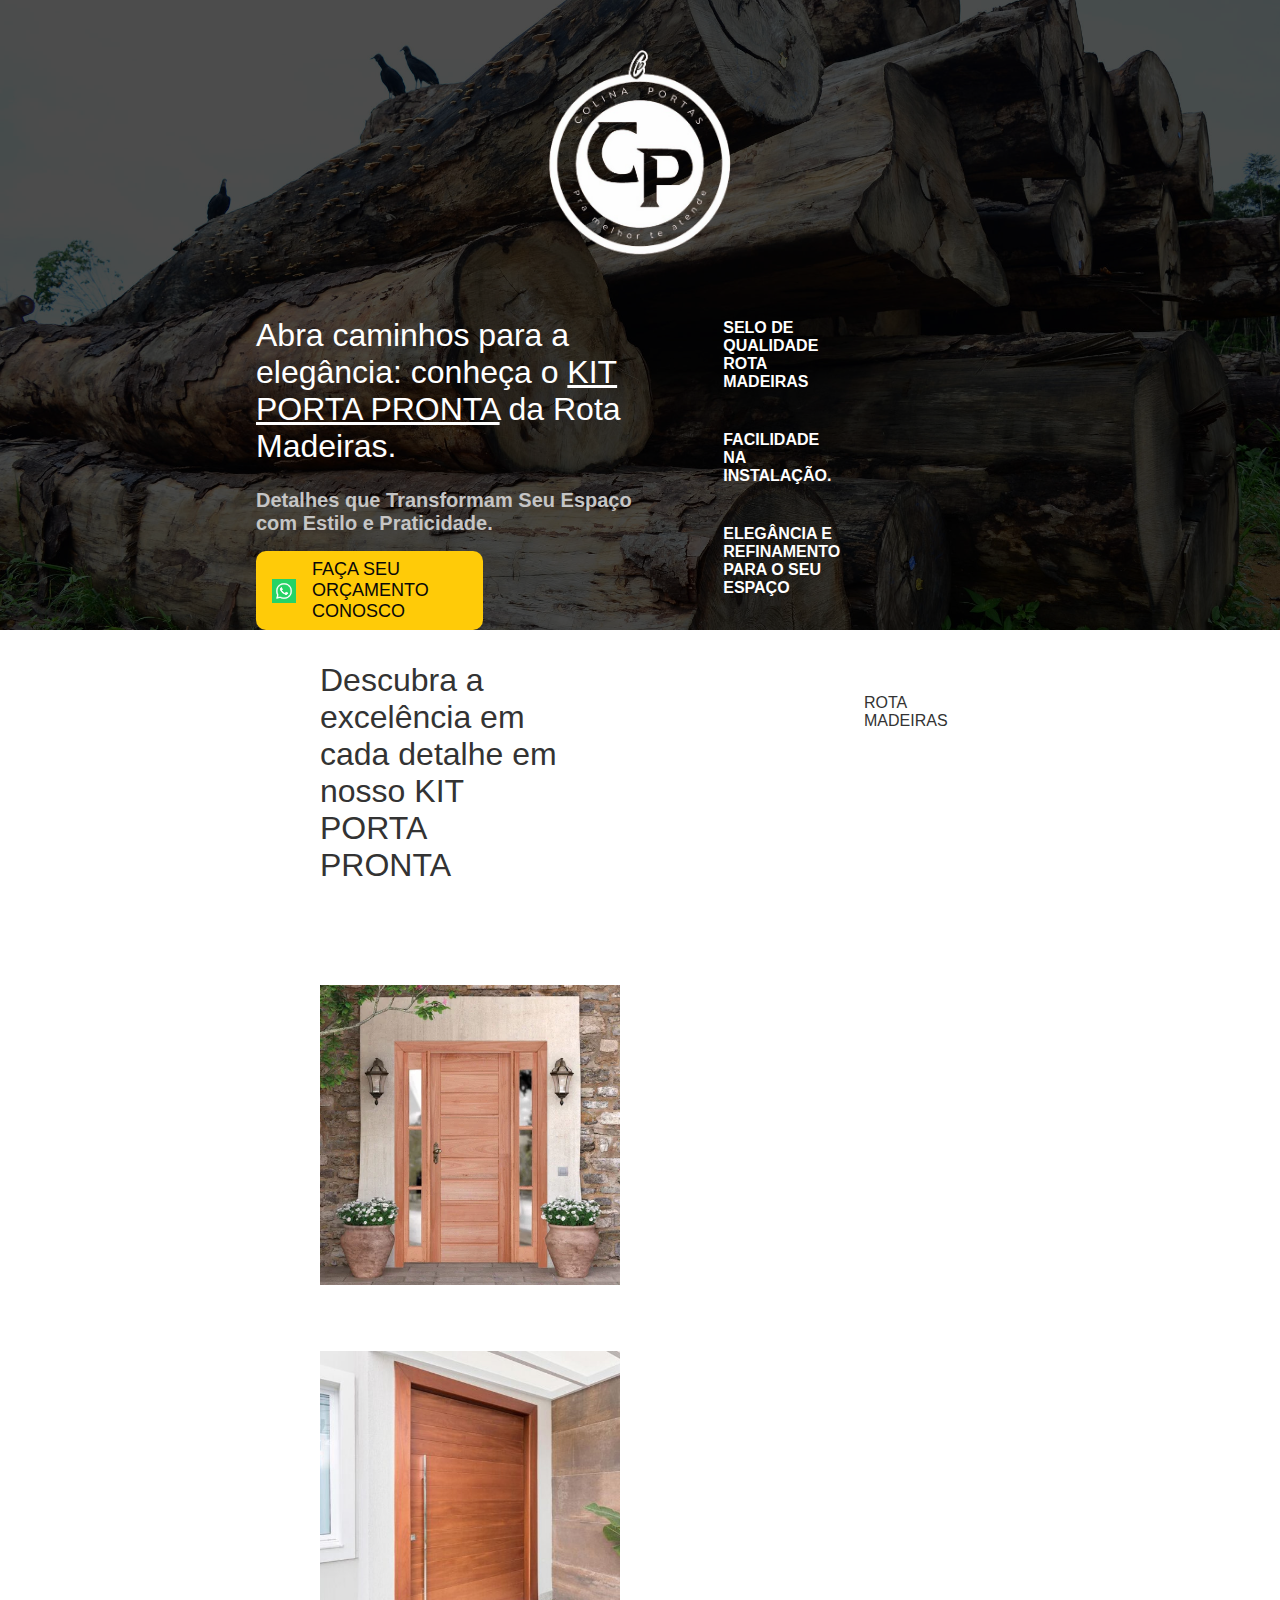
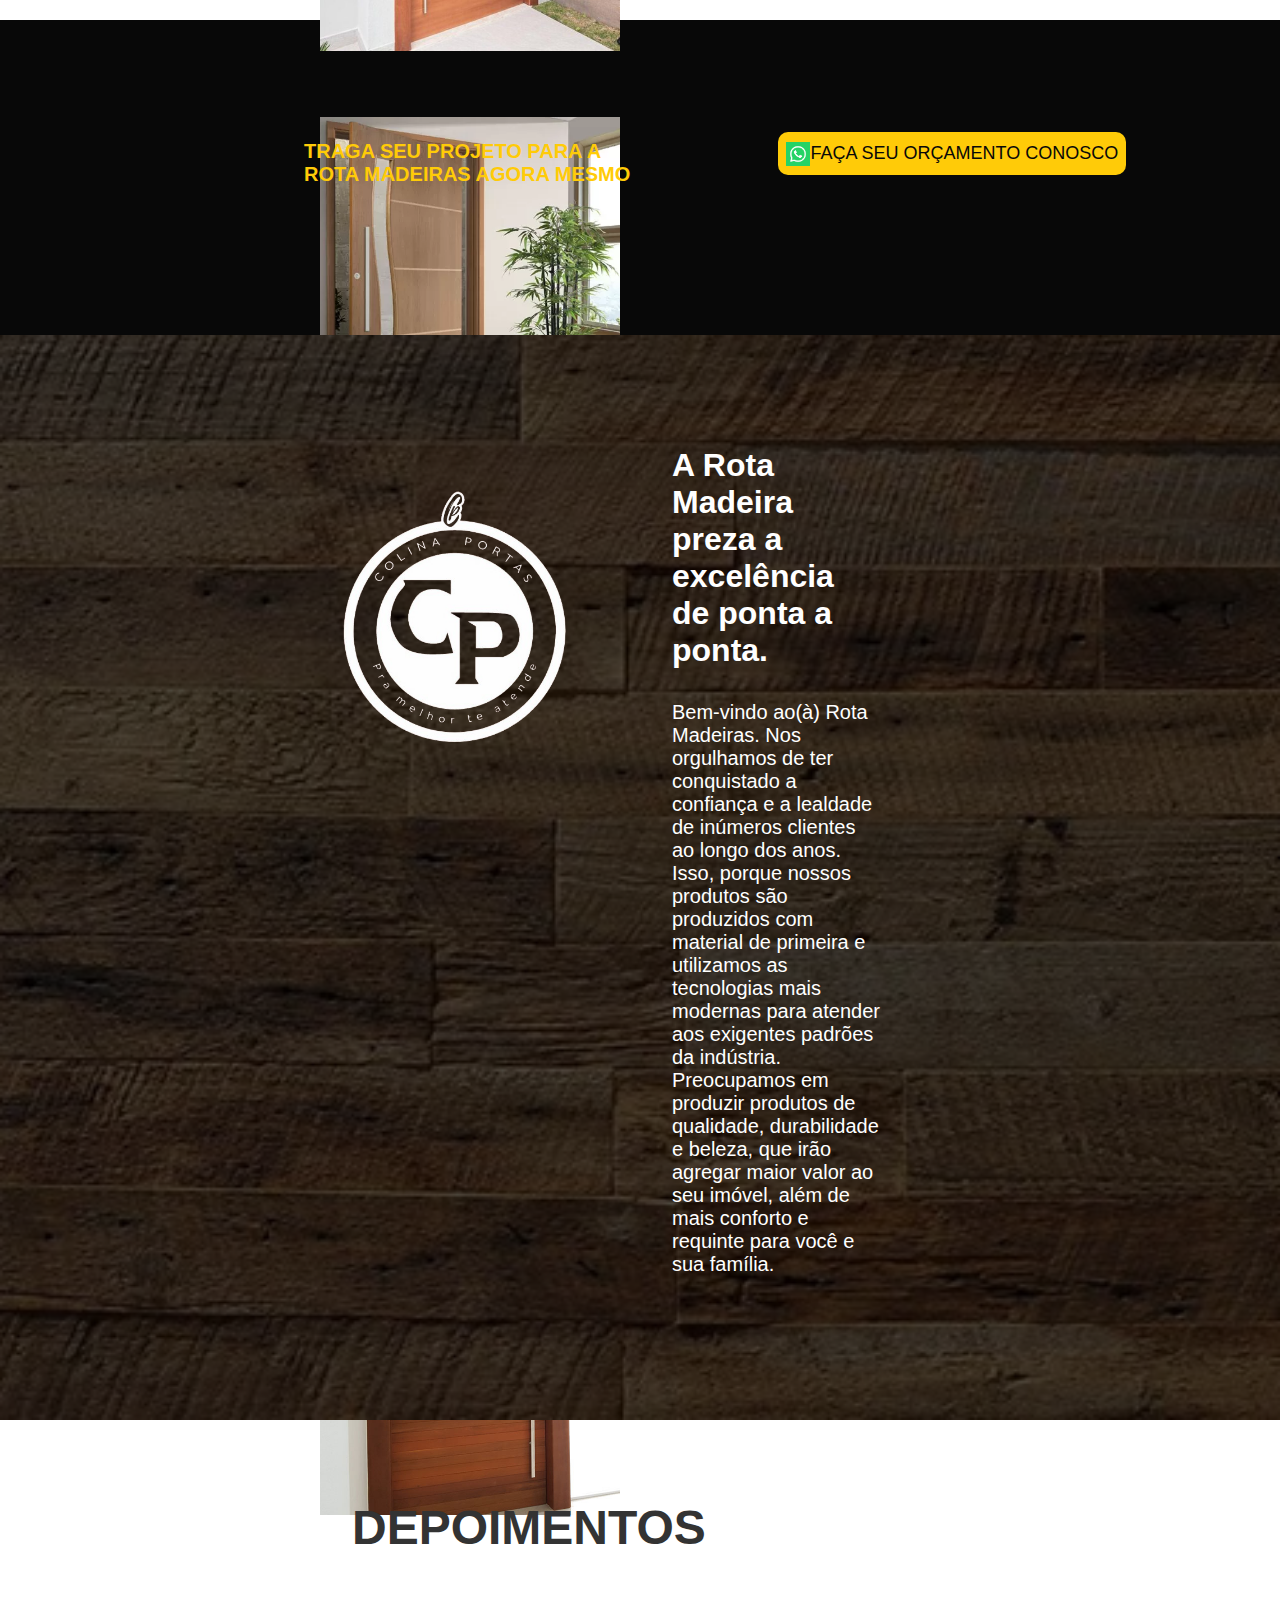
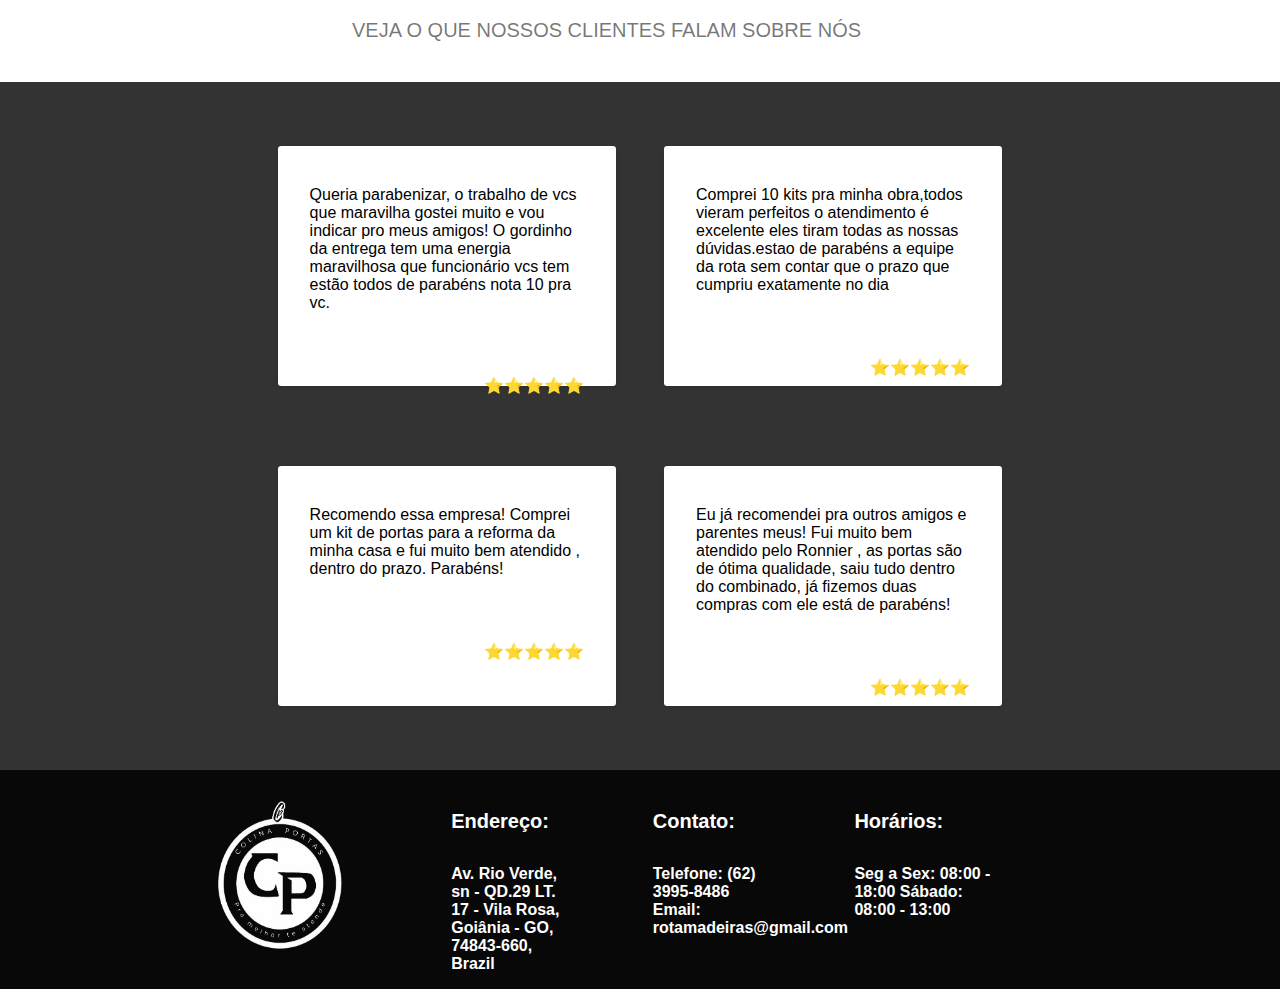
<file: index.html>
<!DOCTYPE html>
<html lang="pt-br">
  <head>
    <meta charset="UTF-8" />
    <meta name="viewport" content="width=device-width, initial-scale=1.0" />
    <link rel="stylesheet" href="./css/styles.css" />
    <link rel="shortcut icon" href="./img/colina-portas.png" />
    <title>Colina portas</title>
  </head>
  <body>
    <!-- cabeça -->
    <header class="header">
      <div class="capa"></div>
      <!-- logo -->
      <div class="logo">
        <img width="220px" src="img/colina-portas.png" alt="colina-portas" />
      </div>
      <!-- texto -->
      <section class="banner">
        <div class="banner-content">
          <div class="banners-contact">
            <p class="banner-title">
              Abra caminhos para a elegância: conheça o
              <u>KIT PORTA PRONTA</u> da Rota Madeiras.
            </p>
            <p class="banner-description">
              Detalhes que Transformam Seu Espaço com Estilo e Praticidade.
            </p>
            <div>
              <a class="btn" href="#"
                ><img
                  width="24px"
                  height="24px"
                  src="./img/whatsapp.7f3687b9-847d-4f86-bb5c-c73259e2b38e"
                  alt="whatsapp"
                />
                <span> FAÇA SEU ORÇAMENTO CONOSCO </span>
              </a>
            </div>
          </div>
          <div class="banners-info">
            <div class="banners-content">
              <p class="info-banner">SELO DE QUALIDADE ROTA MADEIRAS</p>
              <p class="info-banner">FACILIDADE NA INSTALAÇÃO.</p>
              <p class="info-banner">
                ELEGÂNCIA E REFINAMENTO PARA O SEU ESPAÇO
              </p>
            </div>
          </div>
        </div>
      </section>
    </header>
    <!-- corpo -->
    <main>
      <!-- porta -->
      <section class="card">
        <div class="card-content">
          <div class="card-texts">
            <div class="card-text">
              <p>
                Descubra a excelência em cada detalhe em nosso KIT PORTA PRONTA
              </p>
            </div>
            <span class="card-span">ROTA MADEIRAS</span>
          </div>

          <div class="cards">
            <div class="card-img">
              <img class="img-card" src="./img/porta-1.webp" alt="porta-1" />
            </div>
            <div class="card-img">
              <img class="img-card" src="./img/porta-2.jpg" alt="porta-2" />
            </div>
            <div class="card-img">
              <img class="img-card" src="./img/porta-3.webp" alt="porta-3" />
            </div>
            <div class="card-img">
              <img class="img-card" src="./img/porta-4.webp" alt="porta-4" />
            </div>
            <div class="card-img">
              <img class="img-card" src="./img/porta-5.webp" alt="porta-5" />
            </div>
            <div class="card-img">
              <img class="img-card" src="./img/porta-6.jpg" alt="porta-6" />
            </div>
          </div>
        </div>
      </section>
      <!-- contato -->
      <section class="contact">
        <div class="contact-content">
          <div class="contact-text">
            <p>TRAGA SEU PROJETO PARA A ROTA MADEIRAS AGORA MESMO</p>
          </div>
          <div class="contact-img">
            <button class="btn-contact">
              <a class="img-whatsapp" href="#"
                ><img
                  width="24px"
                  height="24px"
                  src="./img/whatsapp.7f3687b9-847d-4f86-bb5c-c73259e2b38e"
                  alt="whatsapp"
                />FAÇA SEU ORÇAMENTO CONOSCO</a
              >
            </button>
          </div>
        </div>
      </section>
      <!-- introdução -->
      <section class="introduction">
        <div class="capa"></div>
        <div class="introduction-content">
          <div class="img-introduction">
            <img
              width="270px"
              src="./img/colina-portas.png"
              alt="colina-portas"
            />
          </div>
          <div class="introduction-text">
            <h1 class="introduction-title">
              A Rota Madeira preza a excelência de ponta a ponta.
            </h1>
            <p class="text-introduction">
              Bem-vindo ao(à) Rota Madeiras. Nos orgulhamos de ter conquistado a
              confiança e a lealdade de inúmeros clientes ao longo dos anos.
              Isso, porque nossos produtos são produzidos com material de
              primeira e utilizamos as tecnologias mais modernas para atender
              aos exigentes padrões da indústria. Preocupamos em produzir
              produtos de qualidade, durabilidade e beleza, que irão agregar
              maior valor ao seu imóvel, além de mais conforto e requinte para
              você e sua família.
            </p>
          </div>
        </div>
      </section>
      <!-- depoimento -->
      <section class="testimonial">
        <div class="testimonial-content">
          <div class="testimonial-title">
            <p>DEPOIMENTOS</p>
          </div>
          <div class="testimonial-subtitle">
            <p>VEJA O QUE NOSSOS CLIENTES FALAM SOBRE NÓS</p>
          </div>
        </div>
        <div class="description">
          <div class="description-content">
            <article class="descripions-card">
              <p>
                Queria parabenizar, o trabalho de vcs que maravilha gostei muito
                e vou indicar pro meus amigos! O gordinho da entrega tem uma
                energia maravilhosa que funcionário vcs tem estão todos de
                parabéns nota 10 pra vc.
              </p>
              <span class="star">⭐⭐⭐⭐⭐</span>
            </article>
            <article class="descripions-card">
              <p>
                Comprei 10 kits pra minha obra,todos vieram perfeitos o
                atendimento é excelente eles tiram todas as nossas dúvidas.estao
                de parabéns a equipe da rota sem contar que o prazo que cumpriu
                exatamente no dia
              </p>
              <span class="star">⭐⭐⭐⭐⭐</span>
            </article>
            <article class="descripions-card">
              <p>
                Recomendo essa empresa! Comprei um kit de portas para a reforma
                da minha casa e fui muito bem atendido , dentro do prazo.
                Parabéns!
              </p>
              <span class="star">⭐⭐⭐⭐⭐</span>
            </article>
            <article class="descripions-card">
              <p>
                Eu já recomendei pra outros amigos e parentes meus! Fui muito
                bem atendido pelo Ronnier , as portas são de ótima qualidade,
                saiu tudo dentro do combinado, já fizemos duas compras com ele
                está de parabéns!
              </p>
              <span class="star">⭐⭐⭐⭐⭐</span>
            </article>
          </div>
        </div>
      </section>
      <!-- endereço -->
      <section class="address">
        <div class="address-content">
          <div class="address-img">
            <img
              width="150px"
              src="./img/colina-portas.png"
              alt="colina-portas"
            />
          </div>
          <div class="address-location">
            <h3 class="address-subtitle">Endereço:</h3>
            <p class="address-text">
              Av. Rio Verde, sn - QD.29 LT. 17 - Vila Rosa, Goiânia - GO,
              74843-660, Brazil
            </p>
          </div>
          <div class="address-contact">
            <h3 class="address-subtitle">Contato:</h3>
            <p class="address-text">
              Telefone: (62) 3995-8486 Email: rotamadeiras@gmail.com
            </p>
          </div>
          <div class="address-schedules">
            <h3 class="address-subtitle">Horários:</h3>
            <p class="address-text">
              Seg a Sex: 08:00 - 18:00 Sábado: 08:00 - 13:00
            </p>
          </div>
        </div>
      </section>
    </main>
  </body>
</html>
</file>
<file: css/styles.css>
:root {
  --orange: #ffcb08;
  --white: #fff;
  --black: rgb(8, 8, 8);
  --gray: #c5c5c5;
  --dark-gray: rgba(0, 0, 0, 0.54);
  --light-black: #333;
  --cover: rgba(0, 0, 0, 0.7);
  --font-family: "Noto Sans Sora Sompeng", Sans-serif;
  --font-size-medium: 2rem;
  --font-size-small: 1.25rem;
  --font-size-smaller: 1.125rem;
  --font-size-x-smaller: 1rem;
  --font-size-large: 3rem;
}
* {
  margin: 0;
  padding: 0;
  box-sizing: border-box;
}
body {
  background: var(--black);
  font-family: var(--font-family);
}
.header {
  background-size: cover;
  background-position: center;
  background-image: url(../img/madeira.jpg);
  z-index: 8;
  position: relative;
  height: 70vh;
}
.capa {
  background: var(--cover);
  position: absolute;
  width: 100%;
  height: 100%;
  z-index: 0;
}
.logo {
  padding: 2.5rem 0 2rem 0;
  align-items: center;
  justify-content: center;
  display: flex;
  width: 100%;
  z-index: 99;
  position: relative;
}
.banner {
  display: flex;
  width: 100%;
}
.banner-content {
  width: 80%;
  display: flex;
  z-index: 99;
  position: relative;
  margin: auto;
}
.banners-contact {
  width: 50%;
  display: flex;
  flex-direction: column;
  column-gap: 2rem;
  padding: 0 0 0 8rem;
}
.banners-info {
  width: 50%;
  color: var(--white);
  font-size: var(--font-size-x-smaller);
  margin: auto;
  display: flex;
  flex-direction: column;
}
.banners-content {
  width: 80%;
  display: flex;
  margin: auto;
  flex-direction: column;
}
.banner-title {
  color: var(--white);
  font-size: var(--font-size-medium);
  font-weight: 500;
  padding: 0.5rem 0;
}
.banner-description {
  text-decoration: none;
  color: var(--gray);
  padding: 1rem 0;
  display: flex;
  font-size: var(--font-size-small);
  font-weight: 600;
}
.info-banner {
  font-weight: 600;
  padding: 0.5rem 16rem 2rem 2rem;
}
.btn {
  background: var(--orange);
  border-radius: 10px;
  text-decoration: none;
  color: var(--black);
  align-items: center;
  display: flex;
  width: 59%;
  padding: 0.5rem 1rem;
  column-gap: 1rem;
  font-size: var(--font-size-smaller);
  font-weight: 500;
}
.img-btn {
  display: flex;
  margin: auto;
}
.card {
  background: var(--white);
  padding: 2rem 0;
  width: 100%;
  display: flex;
  height: 110vh;
}
.card-content {
  margin: auto;
  width: 90%;
  font-size: x-large;
  color: var(--light-black);
}
.card-texts {
  display: flex;
  width: 100%;
}

.card-text {
  width: 50%;
  padding: 0 5rem 0 16rem;
  font-size: var(--font-size-medium);
}
.card-span {
  width: 50%;
  padding: 2rem 18rem 0 14rem;
  font-size: var(--font-size-x-smaller);
  font-weight: 300;
}
.cards {
  width: 100%;
  height: 100%;
  gap: 2px;
  display: flex;
  flex-wrap: wrap;
  justify-content: space-between;
  padding: 0.3rem 14rem;
  margin: 4rem auto;
}
.card-img {
  width: 300px;
  height: 300px;
  margin: 2rem 2rem;
}
.img-card {
  width: 100%;
  height: 100%;
  object-fit: cover;
  display: flex;
}
.contact {
  height: 35vh;
}
.contact-content {
  width: 100%;
  display: flex;
}
.contact-text {
  width: 50%;
  color: var(--orange);
  padding: 7.5rem 0 5rem 19rem;
  font-size: var(--font-size-small);
  margin-right: 1rem;
  font-weight: 600;
}
.contact-img {
  width: 50%;
}
.btn-contact {
  background: var(--orange);
  border-radius: 10px;
  border: none;
  text-decoration: none;
  padding: 0.6rem 0.5rem;
  font-size: var(--font-size-smaller);
  font-weight: 500;
  margin: 7rem 0 0 8rem;
  cursor: pointer;
}
.img-whatsapp {
  text-decoration: none;
  color: var(--black);
  align-items: center;
  display: flex;
}
.introduction {
  background-image: url(../img/piso-madeira.webp);
  background-size: cover;
  background-position: center;
  position: relative;
}
.introduction-content {
  width: 100%;
  display: flex;
  color: var(--white);
  z-index: 99;
  position: relative;
}
.img-introduction {
  width: 50%;
  padding: 9rem 0 6rem 20rem;
  z-index: 99;
}
.introduction-text {
  width: 50%;
}
.introduction-title {
  padding: 7rem 25rem 0 2rem;
  font-size: var(--font-size-medium);
}
.text-introduction {
  padding: 2rem 25rem 9rem 2rem;
  font-size: var(--font-size-small);
}
.testimonial {
  background: var(--white);
}
.testimonial-content {
  width: 100%;
  flex-direction: column;
}
.testimonial-title {
  width: 100%;
  padding: 5rem 0 4rem 22rem;
  font-size: var(--font-size-large);
  font-weight: 600;
  color: var(--light-black);
}
.testimonial-subtitle {
  padding: 0 0 2.5rem 22rem;
  color: var(--dark-gray);
  font-weight: 500;
  font-size: var(--font-size-small);
}
.description {
  width: 100%;
  font-size: var(--font-size-x-smaller);
  padding: 2rem 0 2rem 0;
  background: var(--light-black);
}
.description-content {
  width: 70%;
  margin: 2rem auto;
  display: flex;
  align-items: center;
  justify-content: center;
  flex-wrap: wrap;
  gap: 5rem 3rem;
}
.descripions-card {
  width: calc(40% - 20px);
  max-width: 40%;
  height: 15rem;
  padding: 2.5rem 2rem;
  background: var(--white);
  font-family: var(--font-body);
  border-radius: 0.2rem;
  display: flex;
  row-gap: 4rem;
  flex-direction: column;
  box-shadow: 0 2px 4px rgba(0, 0, 0, 0.1);
}
.star {
  justify-content: end;
  display: flex;
}
.address {
  width: 100%;
}
.address-content {
  display: flex;
  width: 90%;
  color: var(--white);
}
.address-img {
  width: 35%;
  justify-content: end;
  padding: 1.5rem 3rem 1.5rem 0;
  display: flex;
}
.address-location {
  width: 17.5%;
}
.address-contact {
  width: 17.5%;
}
.address-schedules {
  width: 20%;
}
.address-subtitle {
  padding: 2.5rem 2rem 2rem 3rem;
  font-size: var(--font-size-small);
}
.address-text {
  font-size: var(--font-size-x-smaller);
  padding: 0 2.3rem 1rem 3rem;
  font-weight: 600;
}
@media only screen and (max-width: 600px) {
  .header {
    height: 55vh;
  }
  .logo img {
    width: 30%;
    height: 70%;
  }
  .content {
    justify-content: center;
    display: flex;
  }
  .blc-left {
  }
  .blc-right {
    display: none;
  }
  .txt {
    font-weight: 600;
    font-size: small;
    padding: 0 2px 10px 2px;
    margin: 2%;
  }
  .text {
    padding: 0.5rem 0 1rem 0.5rem;
    font-size: smaller;
  }
  .btn {
    margin: 2px 25px;
    font-size: x-small;
    font-weight: 500;
    align-items: center;
    display: flex;
  }
  .card {
  }
  .contact {
    height: 25vh;
  }
  .contact-content {
    justify-content: center;
    align-items: center;
    display: flex;
    flex-direction: column;
  }

  .contact-text {
    padding: 3rem 0 1.5rem 4rem;
    font-size: x-small;
    font-weight: 600;
    width: 100%;
  }
  .contact-img {
  }
  .btn-contact {
    width: 100%;
    padding: 13px 7.5px;
    /* align-items: center;
    display: flex; */
    margin: 2px 2px;
    font-weight: 500;
    font-size: x-small;
  }
  .introduction {
  }
}
</file>
